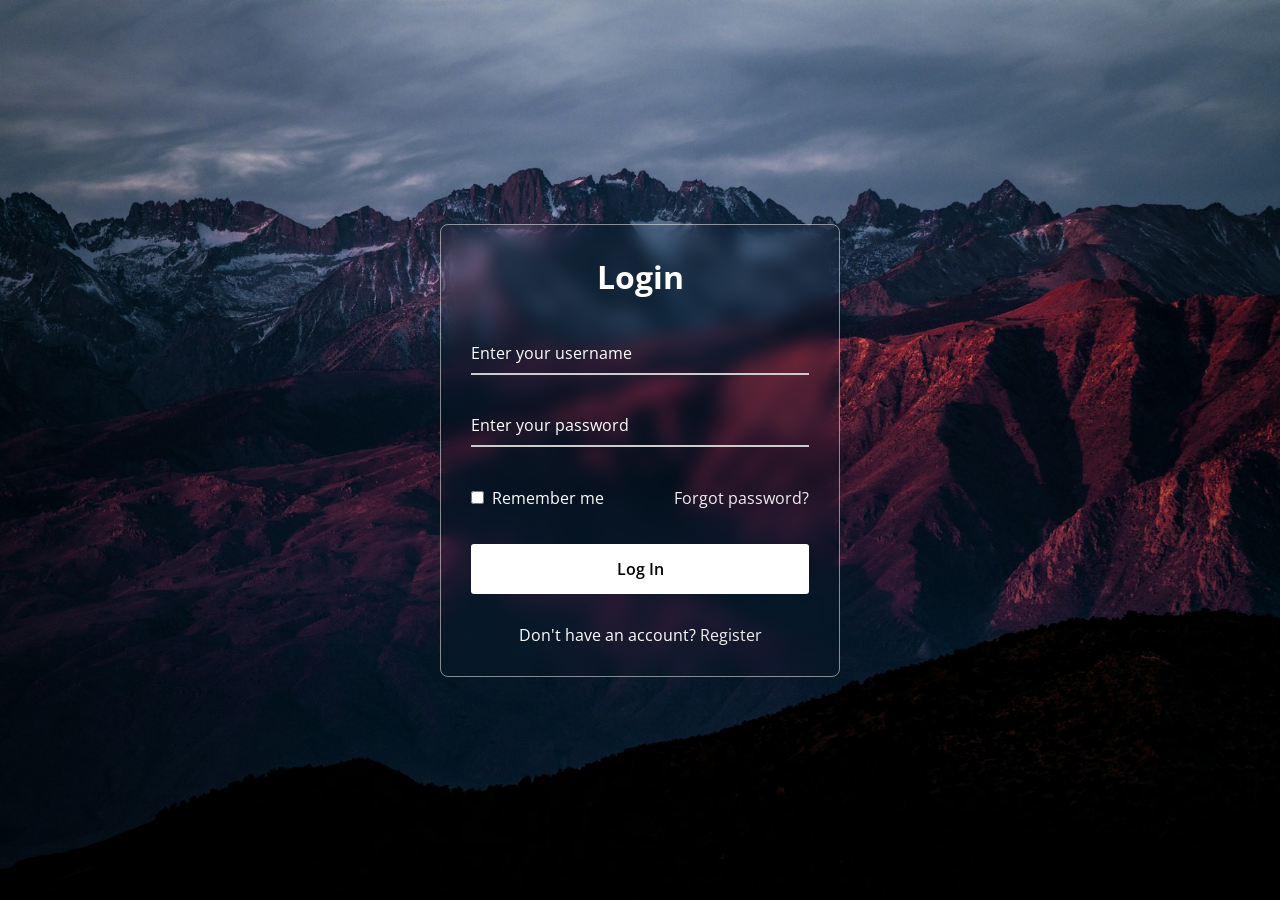
<file: login/index.html>
<!DOCTYPE html>
<!-- Coding By CodingNepal - www.codingnepalweb.com -->
<html>
<head>
  <meta charset="UTF-8">
  <meta name="viewport" content="width=device-width, initial-scale=1.0">
  <title>Glassmorphism Login Form | CodingNepal</title>
  <link rel="stylesheet" href="style.css">
</head>
<body>
  <div class="wrapper">
    <form id="loginForm">
      <h2>Login</h2>
        <div class="input-field">
           <input type="text" id="username" required>
           <label>Enter your username</label>
        </div>
      <div class="input-field">
        <input type="password" id="password" required>
        <label>Enter your password</label>
      </div>
      <div class="forget">
        <label for="remember">
          <input type="checkbox" id="remember">
          <p>Remember me</p>
        </label>
        <a href="#">Forgot password?</a>
      </div>
      <button type="submit">Log In</button>
      <div class="register">
        <p>Don't have an account? <a href="register.html">Register</a></p>
      </div>
      <div id="alertBox" class="alert" style="display:none;"></div>
    </form>

      <script src="js/login.js"></script>
  </div>
</body>
</html>
</file>
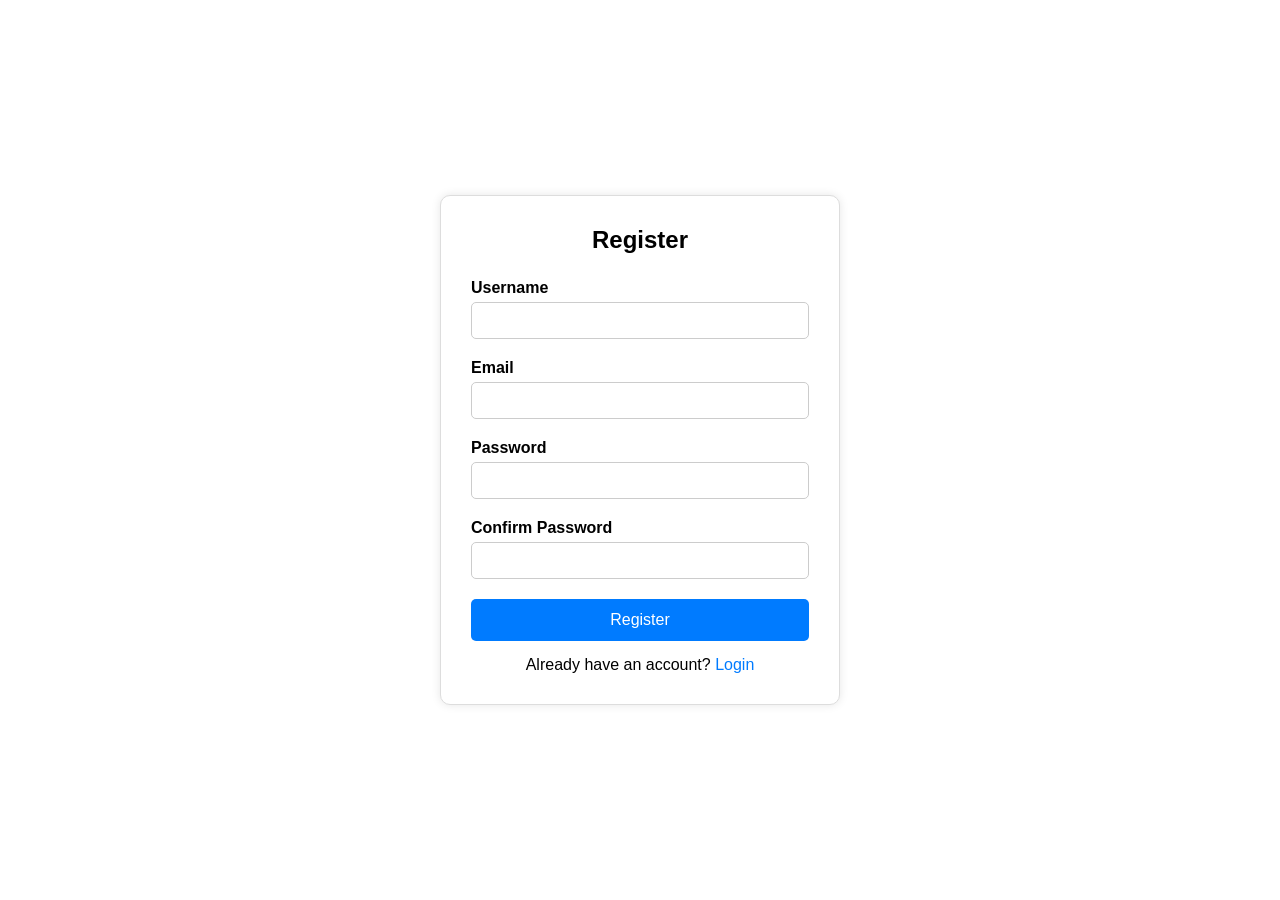
<file: login/register.html>
<!DOCTYPE html>
<html lang="en">
<head>
  <meta charset="UTF-8">
  <meta name="viewport" content="width=device-width, initial-scale=1.0">
  <title>Register Account</title>

  <style>
    *{
      margin:0;
      padding:0;
      box-sizing:border-box;
      font-family:Arial, sans-serif;
    }

    body{
      display:flex;
      justify-content:center;
      align-items:center;
      min-height:100vh;
      background:#ffffff;
    }

    .wrapper{
      width:400px;
      padding:30px;
      border:1px solid #ddd;
      border-radius:10px;
      box-shadow:0 0 10px rgba(0,0,0,0.1);
      background:#fff;
    }

    h2{
      text-align:center;
      margin-bottom:25px;
    }

    .input-field{
      margin-bottom:20px;
    }

    .input-field label{
      display:block;
      margin-bottom:5px;
      font-weight:bold;
    }

    .input-field input{
      width:100%;
      padding:10px;
      border:1px solid #ccc;
      border-radius:5px;
      outline:none;
    }

    .input-field input:focus{
      border-color:#007bff;
    }

    button{
      width:100%;
      padding:12px;
      border:none;
      border-radius:5px;
      background:#007bff;
      color:white;
      font-size:16px;
      cursor:pointer;
    }

    button:hover{
      background:#0056b3;
    }

    .login-link{
      text-align:center;
      margin-top:15px;
    }

    .login-link a{
      color:#007bff;
      text-decoration:none;
    }

    .login-link a:hover{
      text-decoration:underline;
    }
  </style>

</head>
<body>

  <div class="wrapper">
    <form id="registerForm">
      <h2>Register</h2>

      <div class="input-field">
        <label>Username</label>
        <input type="text" id="username" required>
      </div>

      <div class="input-field">
        <label>Email</label>
        <input type="email" id="email" required>
      </div>

      <div class="input-field">
        <label>Password</label>
        <input type="password" id="password" required>
      </div>

      <div class="input-field">
        <label>Confirm Password</label>
        <input type="password" required>
      </div>
      <p id="message"></p>
      <button type="submit">Register</button>

      <div class="login-link">
        <p>Already have an account?
          <a href="index.html">Login</a>
        </p>
      </div>

    </form>
  </div>
<script src="js/register.js"></script>
</body>
</html>
</file>
<file: login/style.css>
@import url("https://fonts.googleapis.com/css2?family=Open+Sans:wght@200;300;400;500;600;700&display=swap");

* {
  margin: 0;
  padding: 0;
  box-sizing: border-box;
  font-family: "Open Sans", sans-serif;
}

body {
  display: flex;
  align-items: center;
  justify-content: center;
  min-height: 100vh;
  width: 100%;
  padding: 0 10px;
}

body::before {
  content: "";
  position: absolute;
  width: 100%;
  height: 100%;
  background: url("hero-bg.jpg"), #000;
  background-position: center;
  background-size: cover;
}

.wrapper {
  width: 400px;
  border-radius: 8px;
  padding: 30px;
  text-align: center;
  border: 1px solid rgba(255, 255, 255, 0.5);
  backdrop-filter: blur(9px);
  -webkit-backdrop-filter: blur(9px);
}

form {
  display: flex;
  flex-direction: column;
}

h2 {
  font-size: 2rem;
  margin-bottom: 20px;
  color: #fff;
}

.input-field {
  position: relative;
  border-bottom: 2px solid #ccc;
  margin: 15px 0;
}

.input-field label {
  position: absolute;
  top: 50%;
  left: 0;
  transform: translateY(-50%);
  color: #fff;
  font-size: 16px;
  pointer-events: none;
  transition: 0.15s ease;
}

.input-field input {
  width: 100%;
  height: 40px;
  background: transparent;
  border: none;
  outline: none;
  font-size: 16px;
  color: #fff;
}

.input-field input:focus~label,
.input-field input:valid~label {
  font-size: 0.8rem;
  top: 10px;
  transform: translateY(-120%);
}

.forget {
  display: flex;
  align-items: center;
  justify-content: space-between;
  margin: 25px 0 35px 0;
  color: #fff;
}

#remember {
  accent-color: #fff;
}

.forget label {
  display: flex;
  align-items: center;
}

.forget label p {
  margin-left: 8px;
}

.wrapper a {
  color: #efefef;
  text-decoration: none;
}

.wrapper a:hover {
  text-decoration: underline;
}

button {
  background: #fff;
  color: #000;
  font-weight: 600;
  border: none;
  padding: 12px 20px;
  cursor: pointer;
  border-radius: 3px;
  font-size: 16px;
  border: 2px solid transparent;
  transition: 0.3s ease;
}

button:hover {
  color: #fff;
  border-color: #fff;
  background: rgba(255, 255, 255, 0.15);
}

.register {
  text-align: center;
  margin-top: 30px;
  color: #fff;
}
</file>
